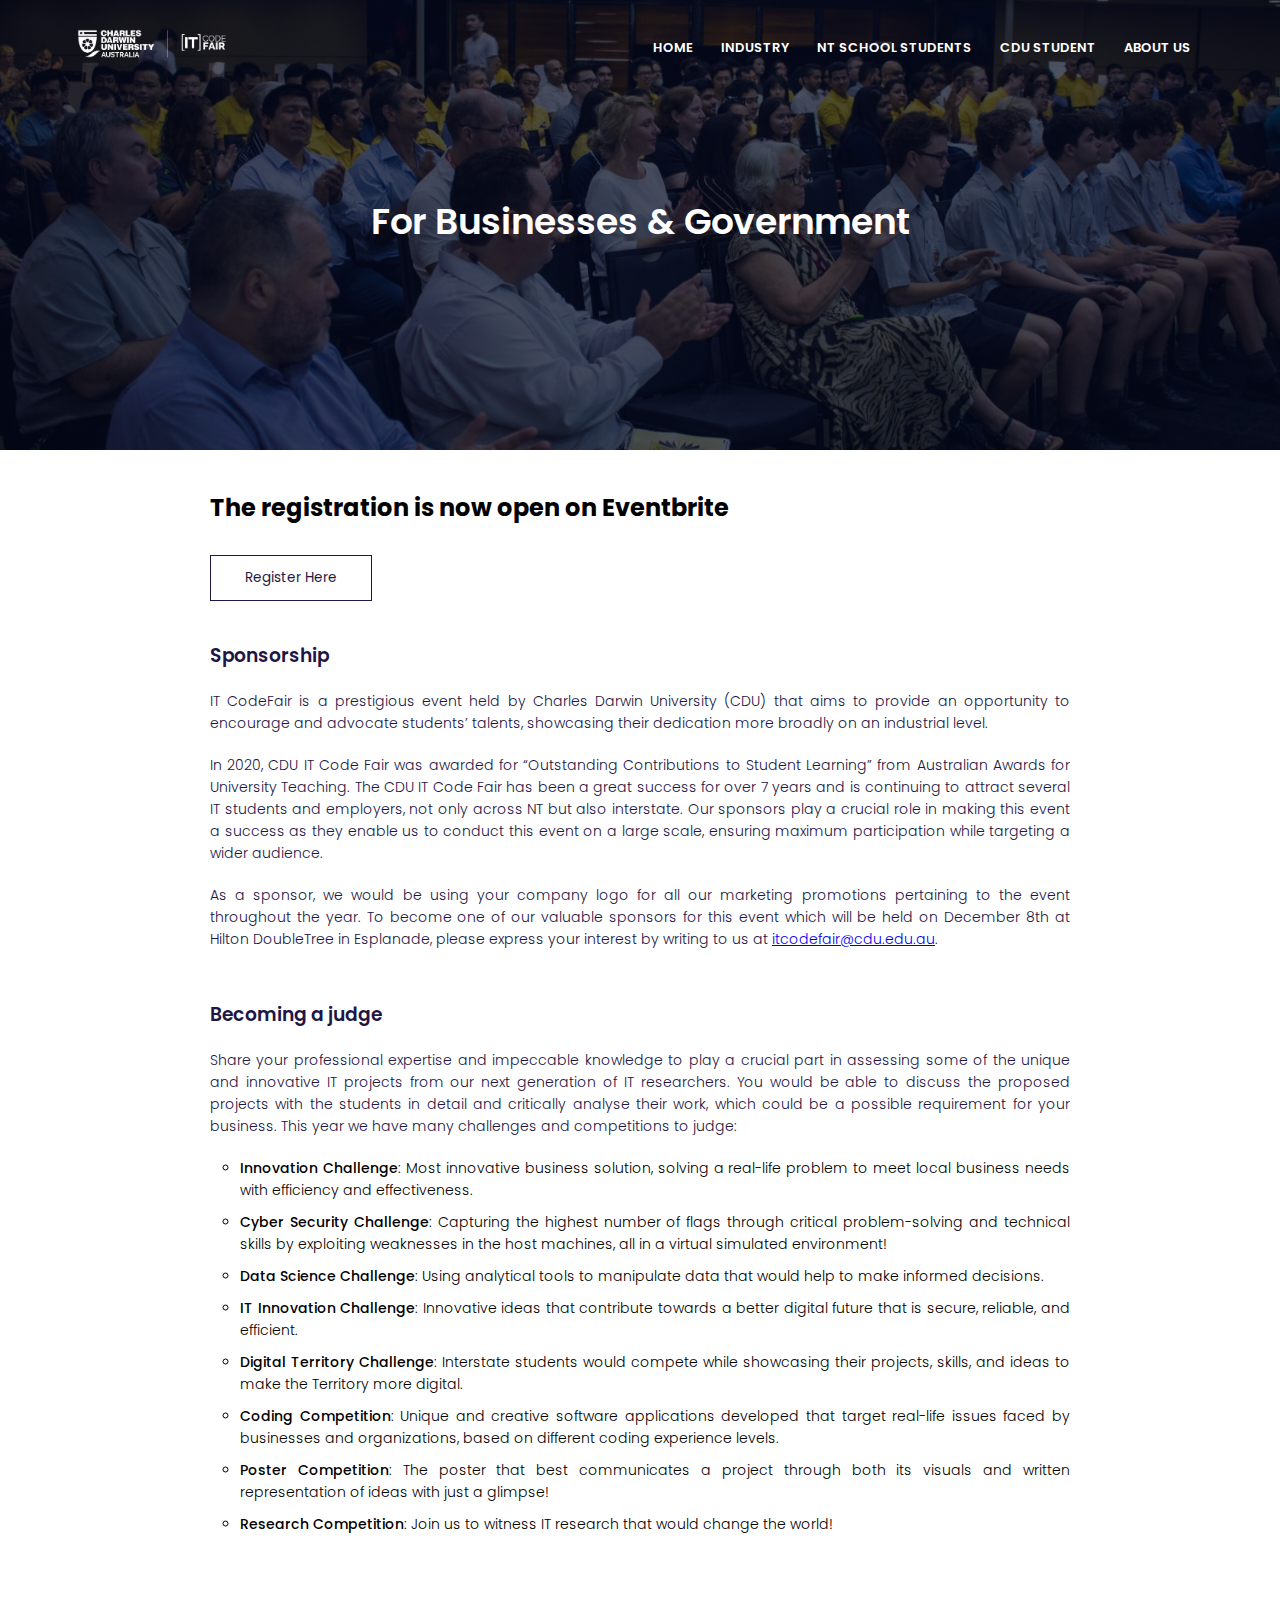
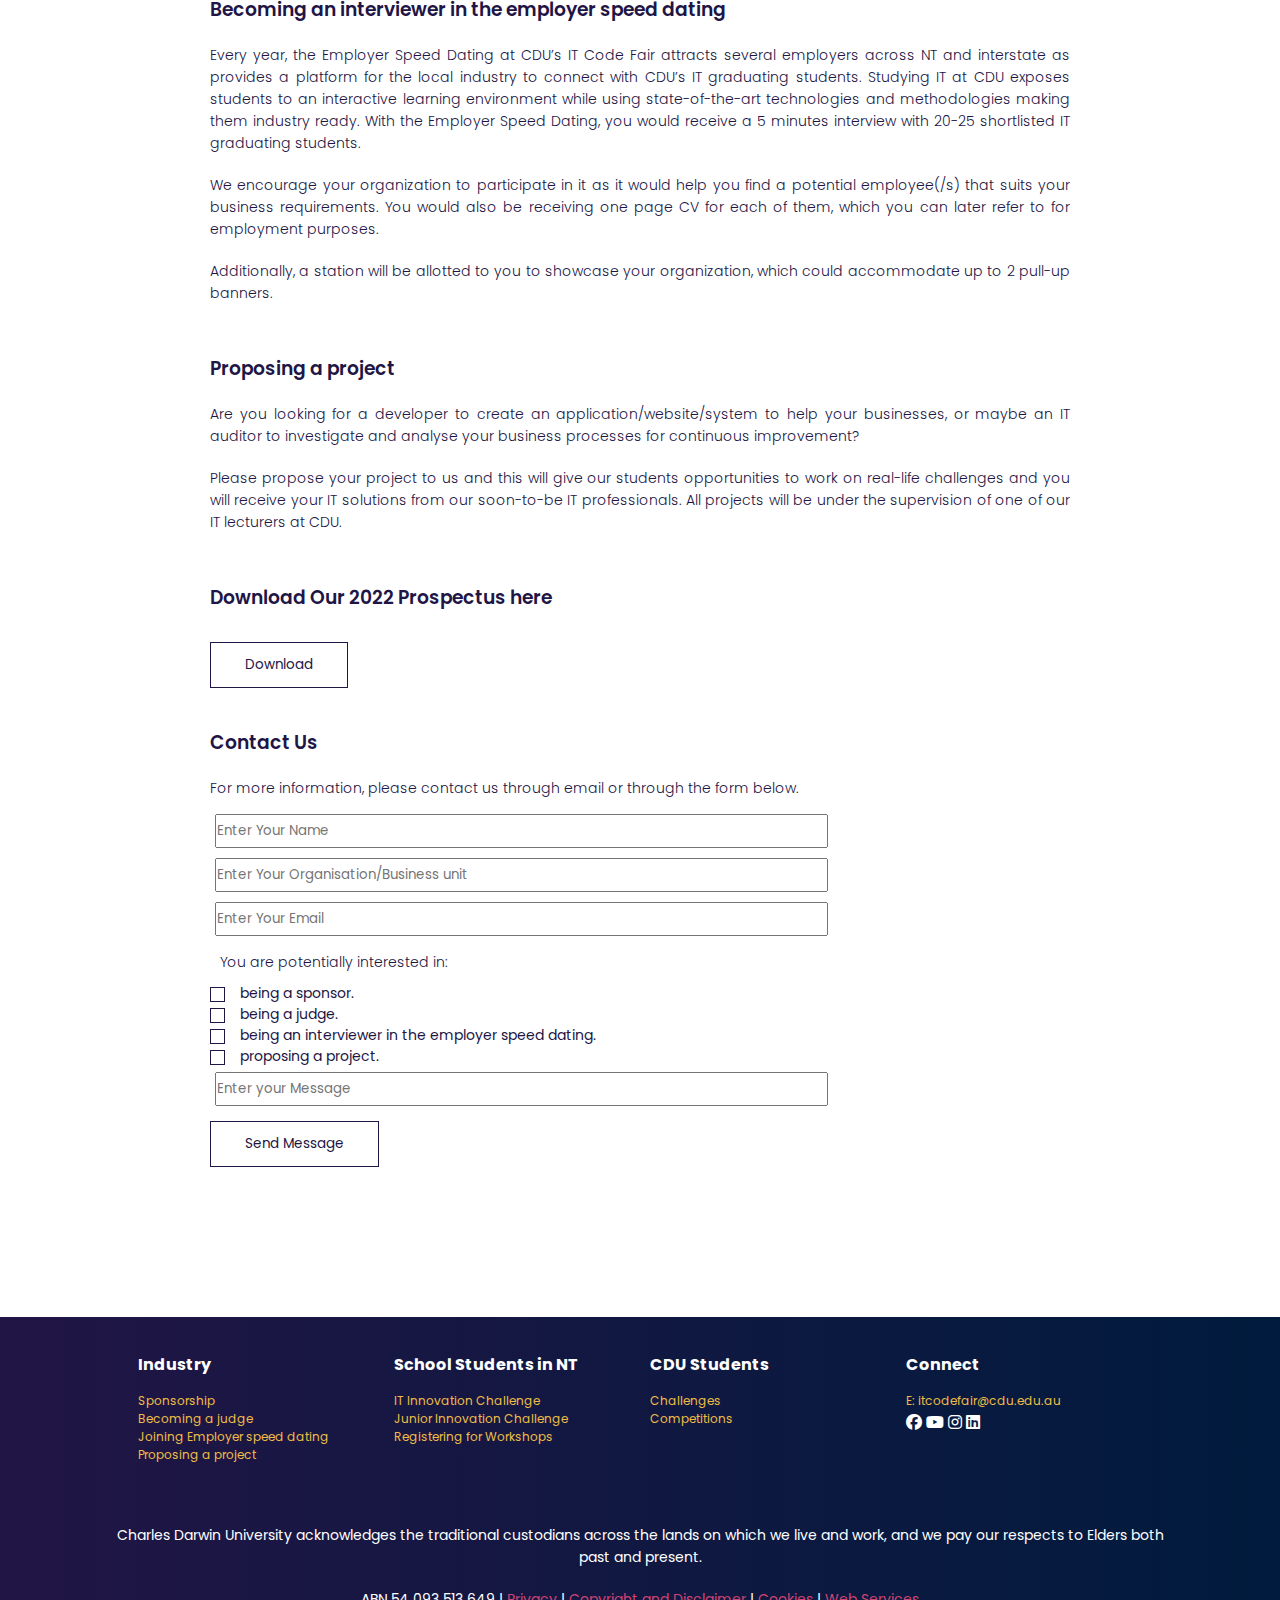
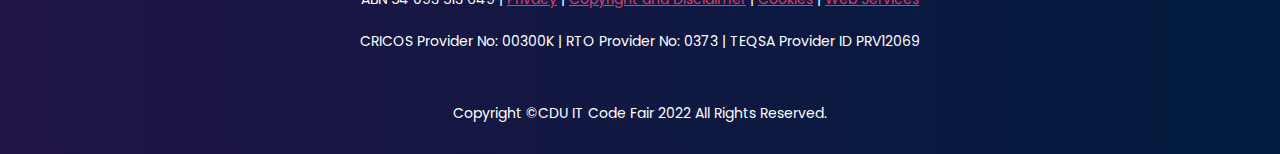
<file: industry.html>
<!DOCTYPE html>
<html>
<head>
    <!-- make the web responsive to screen width -->
    <meta name="viewport" content="width=device-width, initial-scale=1.0">
    <title>CDU Technology Faculty</title>
    <link rel="stylesheet" href="style.css">
    <link rel="preconnect" href="https://fonts.googleapis.com">
    <link rel="preconnect" href="https://fonts.gstatic.com" crossorigin>
    <!-- Add font -->
    <link href="https://fonts.googleapis.com/css2?family=Poppins:wght@100;200;400;500;700&family=Roboto:wght@400;500;700&display=swap" rel="stylesheet">        
    <!-- Add icons -->
    <link rel="stylesheet" href="https://cdnjs.cloudflare.com/ajax/libs/font-awesome/6.4.0/css/all.min.css">
</head>
<body>
    <section class="sub-header-industry">
        <nav>
            <a href="index.html"><img src="web-pics/cdu-it-logo.png"> </a>            
            <div class="nav-links" id="navLinks">
                <!-- Make navigation bar responsive to small screen  -->                
                <i class="fa fa-times" onclick="hideMenu()"></i>
                    <ul>
                        <li><a href="index.html">HOME</a></li>
                        <li><a href="industry.html">INDUSTRY</a></li>                        
                        <li><a href="school-student.html">NT SCHOOL STUDENTS</a></li>
                        <li><a href="cdu-student.html">CDU STUDENT</a></li>
                        <li>
                            <a href="about-us.html">ABOUT US</a>
                            <ul class="dropdown">
                                <li><a href="gallery.html">Gallery></a></li>
                                <li><a href="past-winners.html">Past Winners></a></li>
                                <li><a href="resources.html">Resources></a></li>
                            </ul>
                        </li>                        
                    </ul>
            </div>                 
            <i class="fa fa-bars" onclick="showMenu()"></i>
        </nav>
        <h1>For Businesses & Government</h1>            
    </section>


    <!-- INDUSTRY SECTION -->
    <section class="industry">
        <!-- <img src="web-pics/it-industry.jpg"> -->
        <div class="industry-row">            
            <h2>The registration is now open on Eventbrite</h2>
            <div class="industry-button">
                <a href="https://itcodefairjudge.spinetail.cdu.edu.au/login" class="hero-blue-button blue-button">Register Here</a> 
            </div>
        </div>

        <div class="industry-row">    
            <div class="industry-text">
                <h3>Sponsorship</h3>
                <p>IT CodeFair is a prestigious event held by Charles Darwin University (CDU) that aims to provide an opportunity to encourage and advocate students’ talents, showcasing their dedication more broadly on an industrial level.</p>
                <p>In 2020, CDU IT Code Fair was awarded for “Outstanding Contributions to Student Learning” from Australian Awards for University Teaching. The CDU IT Code Fair has been a great success for over 7 years and is continuing to attract several IT students and employers, not only across NT but also interstate. Our sponsors play a crucial role in making this event a success as they enable us to conduct this event on a large scale, ensuring maximum participation while targeting a wider audience.</p>
                <p>As a sponsor, we would be using your company logo for all our marketing promotions pertaining to the event throughout the year. To become one of our valuable sponsors for this event which will be held on December 8th at Hilton DoubleTree in Esplanade, please express your interest by writing to us at <a href="mailto:itcodefair@cdu.edu.au">itcodefair@cdu.edu.au</a>.</p>
            </div>
        </div>
        
        <div class="industry-row">
            <div class="industry-text">
                <h3>Becoming a judge</h3>
                <p>Share your professional expertise and impeccable knowledge to play a crucial part in assessing some of the unique and innovative IT projects from our next generation of IT researchers. You would be able to discuss the proposed projects with the students in detail and critically analyse their work, which could be a possible requirement for your business. This year we have many challenges and competitions to judge:</p>
                <ul class="list-challenge">
                    <li><span style="font-weight: 500;">Innovation Challenge</span>: Most innovative business solution, solving a real-life problem to meet local business needs with efficiency and effectiveness.</li>
                    <li><span style="font-weight: 500;">Cyber Security Challenge</span>: Capturing the highest number of flags through critical problem-solving and technical skills by exploiting weaknesses in the host machines, all in a virtual simulated environment!</li>
                    <li><span style="font-weight: 500;">Data Science Challenge</span>: Using analytical tools to manipulate data that would help to make informed decisions.</li>
                    <li><span style="font-weight: 500;">IT Innovation Challenge</span>: Innovative ideas that contribute towards a better digital future that is secure, reliable, and efficient.</li>
                    <li><span style="font-weight: 500;">Digital Territory Challenge</span>: Interstate students would compete while showcasing their projects, skills, and ideas to make the Territory more digital.</li>
                    <li><span style="font-weight: 500;">Coding Competition</span>: Unique and creative software applications developed that target real-life issues faced by businesses and organizations, based on different coding experience levels.</li>
                    <li><span style="font-weight: 500;">Poster Competition</span>: The poster that best communicates a project through both its visuals and written representation of ideas with just a glimpse!</li>
                    <li><span style="font-weight: 500;">Research Competition</span>: Join us to witness IT research that would change the world!</li>
                </ul>
            </div>
        </div>
            
        <div class="industry-row">
            <div class="industry-text">
                <h3>Becoming an interviewer in the employer speed dating</h3>
                <p>Every year, the Employer Speed Dating at CDU’s IT Code Fair attracts several employers across NT and interstate as provides a platform for the local industry to connect with CDU’s IT graduating students. Studying IT at CDU exposes students to an interactive learning environment while using state-of-the-art technologies and methodologies making them industry ready. With the Employer Speed Dating, you would receive a 5 minutes interview with 20-25 shortlisted IT graduating students.</p>
                <p>We encourage your organization to participate in it as it would help you find a potential employee(/s) that suits your business requirements. You would also be receiving one page CV for each of them, which you can later refer to for employment purposes.</p>
                <p>Additionally, a station will be allotted to you to showcase your organization, which could accommodate up to 2 pull-up banners.</p>
            </div>
        </div>

        <div class="industry-row">
            <div class="industry-text">
                <h3>Proposing a project</h3>
                <p>Are you looking for a developer to create an application/website/system to help your businesses, or maybe an IT auditor to investigate and analyse your business processes for continuous improvement?</p>
                <p>Please propose your project to us and this will give our students opportunities to work on real-life challenges and you will receive your IT solutions from our soon-to-be IT professionals. All projects will be under the supervision of one of our IT lecturers at CDU.</p>                        
            </div>
        </div>

        <div class="industry-row">
            <h3 style="color: #211545;">Download Our 2022 Prospectus here</h3>
            <div class="industry-button">
                <a href="" class="hero-blue-button blue-button">Download</a> 
            </div>
        </div>

        <div class="industry-row">
            <div class="contact-column">
                <h3>Contact Us</h3>
                <p>For more information, please contact us through email or through the form below.</p>
                <form class="industry-contact-form" action="https://formsubmit.co/itcodefair@cdu.edu.au" method="post">
                    <input type="text" name="name" placeholder="Enter Your Name" required>
                    <input type="hidden" name="_captcha" value="false">
                    <input type="email" name="organization" placeholder="Enter Your Organisation/Business unit" requiM red>
                    <input type="text" name="email" placeholder="Enter Your Email" required>
                    
                    <p style="color: #211545;">You are potentially interested in:</p>
                    
                    <!-- CHECKBOX -->
                    <div class="checkbox-container">
                        <label class="checkbox-label">
                            <input type="checkbox" name="being a sponsor" class="checkbox-input">
                            <span class="checkbox-custom"></span>
                            <span class="checkbox-text">being a sponsor.</span>
                        </label>
                        <label class="checkbox-label">
                            <input type="checkbox" name="being a judge" class="checkbox-input">
                            <span class="checkbox-custom"></span>
                            <span class="checkbox-text">being a judge.</span>
                        </label>
                        <label class="checkbox-label">
                            <input type="checkbox" name="being an interviewer in the employer speed dating" class="checkbox-input">
                            <span class="checkbox-custom"></span>
                            <span class="checkbox-text">being an interviewer in the employer speed dating.</span>
                        </label>
                        <label class="checkbox-label">
                            <input type="checkbox" name="proposing a project" class="checkbox-input">
                            <span class="checkbox-custom"></span>
                            <span class="checkbox-text">proposing a project.</span>
                        </label>
                    </div>
                    

                    <!-- MESSAGE BOX -->
                    <di class="message-box">
                        <input type="text" rows="8" placeholder="Enter your Message" name="message"  required >
                        
                    </div>
                    
                    <div class="message-button">
                        <button type="submit"  onclick="Sent()" class="hero-blue-button blue-button">Send Message</button>
                    </div>
                    
                </form>
                
                    
                </form>
            </div>
        </div>
    </section>
    



    <!-- FOOTER -->
    <section class="footer">
        <div class="footer-row">
            <div class="footer-col">
                <h4>Industry</h4>
                <h6>Sponsorship</h6>
                <h6>Becoming a judge</h6>
                <h6>Joining Employer speed dating</h6>
                <h6>Proposing a project</h6>
            </div>
            <div class="footer-col">
                <h4>School Students in NT</h4>
                <h6>IT Innovation Challenge</h6>
                <h6>Junior Innovation Challenge</h6>
                <h6>Registering for Workshops</h6>
            </div>
            <div class="footer-col">
                <h4>CDU Students</h4>
                <h6>Challenges</h6>
                <h6>Competitions</h6>
            </div>
            <div class="footer-col">
                <h4>Connect</h4>
                <h6>E: itcodefair@cdu.edu.au</h6>
                <div class="icons">
                    <i class="fa-brands fa-facebook"></i>
                    <i class="fa-brands fa-youtube"></i>
                    <i class="fa-brands fa-instagram"></i>
                    <i class="fa-brands fa-linkedin"></i>                 
                </div>
            </div>
        </div>
        <div class="footer-last">
            <p>Charles Darwin University acknowledges the traditional custodians across the lands on which we live and work, and we pay our respects to Elders both past and present.</p>
            <P>
                ABN 54 093 513 649 | 
                <span class="footer-links">  
                    <a href="https://www.cdu.edu.au/files/2023-02/cdu-privacy-notice.pdf" style="text-decoration: underline; color: #d04372;">Privacy</a></span> 
                | <span class="footer-links">
                    <a href="https://www.cdu.edu.au/about-cdu/copyright-disclaimer" style="text-decoration: underline; color: #d04372;">Copyright and Disclaimer</a></span> 
                | <span class="footer-links">
                    <a href="https://www.cdu.edu.au/files/2022-03/cdu-cookie-notice.pdf" style="text-decoration: underline; color: #d04372;">Cookies</a> </span> 
                | <span class="footer-links">
                    <a href="mailto:webservices@cdu.edu.au" style="text-decoration: underline; color: #d04372;">Web Services</a></span>
            </P>
            <p>CRICOS Provider No: 00300K | RTO Provider No: 0373 | TEQSA Provider ID PRV12069</p>
            <p class="copyright">Copyright ©CDU IT Code Fair 2022 All Rights Reserved.</p>
        </div>       
        
    </section>
    
    <!-- JAVASCRIPT -->
    <script>
        function Sent()
{
    prompt("Message Sent");
}        // Toggling menu
        var navLinks = document.getElementById("navLinks");            
        function showMenu(){
            navLinks.style.right = "0";               
        }            
        function hideMenu(){
            navLinks.style.right = "-200px";               
        }
    </script>

</body>
</html>
</file>
<file: style.css>
/* General style ----------------*/
* {
    margin: 0;
    padding: 0;
    font-family: 'Poppins', sans-serif;
}
.header {
    min-height: 100vh;
    width: 100%;
    background-image: linear-gradient(rgba(4,9,30,0.7), rgba(4,9,30,0.7)), url(web-pics/CDU-campus.jpg);
    background-position: center;
    background-size: cover;
    position: relative;
}
body{
    display: flex;
    flex-direction: column;
    min-height: 100vh;
}
p{
    color: #211545;
    font-size: 14px;
    font-weight: 300;
    line-height: 22px;
    padding: 10px;
}
.row{
    margin-top: 5%;
    display: flex;
    justify-content: space-between;
}

h1{
    font-size: 36px;
    font-weight: 600;
}

.logo {
    width: 200px;
    height: auto;
  }


/* Navigation bar */
nav{
    display: flex;
    padding: 2% 6%;
    justify-content: space-between;
    align-items: center;
}
nav img {
    width: 150px;
}
.nav-links {
    flex: 1;
    text-align: right;
}

/* Navigation bar */
.nav-links ul li {
    list-style: none;
    display: inline-block;
    padding: 8px 12px;
    position: relative;
}
.nav-links ul li a{
    color: #fff;
    text-decoration: none;
    text-transform: uppercase;
    font-size: 13px;
    font-weight: 600;
}
.nav-links ul li::after {
    content: '';
    width: 0%;
    height: 2px;
    background: #EFBD47;
    display: block;
    margin: auto;
    transition: 0.5s;
}
.nav-links ul li:hover::after {
    width: 100%;
}
nav .fa{
    display: none;    
}

.nav-links ul li .dropdown {
    display: none;
    position: absolute;
    padding: 10px;
    border-radius: 0px 0px 4px 4px;
    text-align: left;
    z-index: 999
}

.nav-links ul li .dropdown li {
    display: block;
    padding: 10px 0;
}

.nav-links ul li:hover .dropdown {
    display: block;
}

/* Text box - Header */
.text-box {
    margin-top: 50px;
    position: absolute;
    width: 90%;
    top: 50%;
    left: 50%;
    transform: translate(-50%, -50%);
    color: #fff;
    text-align: center;
}
.text-box h1 {
    font-size: 62px;
}
.text-box h4 {
    font-weight: 300;
}
.text-box p{
    font-size: 14px;
    margin: 10px 0 40px;
    color: white;
}

/* Button */
.hero-button{
    display: inline-block;
    text-decoration: none;
    color: white;
    border: 1px solid white;
    padding: 12px 34px;
    font-size: 13.5px;
    background: transparent;
    position: relative;
    cursor: pointer;
}
.hero-button:hover{
    border: 1px solid #EFBD47;
    background: #EFBD47;
    color: #211545;
    transition: 0.5s;
}
.yellow-button{
    border: 1px solid #EFBD47;
    background: transparent;
    color: #EFBD47;
}
.yellow-button:hover{
    color: white;
}

.hero-blue-button{
    display: inline-block;
    text-decoration: none;
    color: white;
    border: 1px solid white;
    padding: 12px 34px;
    font-size: 13.5px;
    background: transparent;
    position: relative;
    cursor: pointer;
}
.hero-blue-button:hover{
    border: 1px solid #211545;
    background: #211545;
    color: #211545;
    transition: 0.5s;
}
.blue-button{
    border: 1px solid #211545;
    background: transparent;
    color: #211545;
}
.blue-button:hover{
    color: white;
}

/* Adjust for smaller screen devices */
@media(max-width: 750px){
    .text-box h1 {
        font-size: 20px;
    }
    .nav-links ul li {
        display: block;
    }
    /* menu for small screen */
    .nav-links {
        position: fixed;
        background: #211545;
        height: 100vh;
        width: 200px;
        top: 0;
        right: -200px;
        text-align: left;
        z-index: 2;
        transition: 0.5s;
    }
    nav .fa{
        display: block;
        color: white;
        margin: 10px;
        font-size: 22px;
        cursor: pointer;
    }
    .nav-links ul{
        padding: 30px;
    }
}

/* HOME - ACTIVITIES SECTION ----------------------- */
.activities{
    width: 80%;
    margin: auto;
    text-align: center;
    padding-top: 100px;
}
.activities h1{
    font-size: 36px;
    font-weight: 600;
}
.activities .row{
    display: grid;
    grid-template-columns: repeat(2,1fr);
    grid-gap: 20px 30px;    
    position: relative;
}
.activities-column{
    flex-basis: 31%;    
    border-radius: 4px;
    border: solid;
    border-color: rgba(33, 21, 69, 0.2);
    margin-bottom: 5%;
    padding: 20px 12px;
    box-sizing: border-box;
    transition: 0.5s;
}
h3{
    text-align: center;
    font-weight: 600;
    margin: 10px 0;
    color: #211545;
}
.activities-column:hover{
    box-shadow: 0 0 20px 0px rgb(33,21,69,0.5);
}
/* row align - sml scr */
@media(max-width: 700px){
    .row{
        flex-direction: column;
    }
}

/* HOME - SIGNIFICANCE SECTION ----------------------- */
.significances{
    width: 80%;
    margin: auto;
    text-align: center;
    padding-top: 50px;
}
.significances-column{
    flex-basis: 32%;
    border-radius: 10px;
    position: relative;
    overflow: hidden;
    max-width: 1170px;
    display: grid;
    grid-template-columns: repeat(2,1fr);
    grid-gap: 50px 30px;
    padding: 40px;
}

.significances-column .significances-right{
    overflow: hidden;
}
.significances-column .significances-right img{
    width: 100%;
    height: 100%;
    object-fit: cover;
}

.significances-column .significances-left {
    padding-left: 20px;
    font-size: 15px;
    line-height: 26px;
    padding-bottom: 10px;
    text-align: justify;
    color: #211545;
    margin-top: -10px;
}

@media (max-width: 900px){
    .significances-column .significances-left .significances-content{
        padding-left: 0;
    }
}
@media (max-width: 700px){
    .significances-column{
        width: 90%;        
        grid-template-columns: 1fr;        
    }
}

/* HOME - ACHIEVEMENT SECTION ----------------------- */
.achievements{
    width: 80%;
    margin: auto;
    text-align: center;
    padding-top: 100px;
}
.achievements-row {
    display: grid;
    grid-template-columns: repeat(3,1fr);
    grid-gap: 20px 30px;    
    position: relative;
    margin: 30px;
}
.achievements-column{
    flex-basis: 31%;
    border-radius: 10px;
    margin-bottom: 5%;
    /* text-align: center; */
    position: relative;
    overflow: hidden;
}
.achievements-column img{
    width: 100%;
    border-radius: 10px;
    display: block;
}
.achievements-column p{
    padding: 0;
}
.achievements-column h3{
    margin-top: 16px;
    margin-bottom: 15px;
    text-align: center;
    font-size: 16px;
    font-weight: normal;
    color: #211545;
}

/* HOME - TESTIMONIAL SECTION ----------------------- */
.testimonials{
    width: 80%;
    margin: auto;
    text-align: center;
    padding-top: 50px;
}

.testi-column{
    flex-basis: 80%;
    position: relative;
    overflow: auto;
    margin: center;
    display: grid;
    grid-template-columns: repeat(2,1fr);
    grid-gap: 20px 0px;
    padding: 30px;    
    max-width: 1150px;
    align-items: center;
    justify-content: center;
}

.testi-column .testi-left img{
    width: 90%;
    height: auto;
    object-fit: cover;
}

.testi-column .testi-right {
    max-width: 400px;
    font-size: 15px;
    line-height: 26px;    
    text-align: justify;
    color: #211545;
    overflow: hidden;
}

@media (max-width: 700px){
    .testi-column{
        width: 90%;        
        grid-template-columns: 1fr;        
    }
}


/* HOME - NEWS SECTION ----------------------- */
.news{
    width: 80%;
    margin: auto;
    text-align: center;
    padding-top: 100px;
}
.news-col{
    flex-basis: 32%;
    background: #fffdf7;
    border-radius: 10px;
    margin-bottom: 2%;
    padding: 20px 12px;
    box-sizing: border-box;
    transition: 0.5s;
    position: relative;
    overflow: hidden;
}
.news-col img{
    width: 100%;
    display: block;
    border-radius: 10px
}
.news-column:hover{
    box-shadow: 0 0 20px 0px rgb(33,21,69,0.3);
}


/* HOME - SPONSOR SECTION ----------------------- */
.sponsors{
    width: 85%;
    margin: auto;
    text-align: center;
    padding-top: 100px;
}
.sponsor-col{
    display: grid;
    grid-template-columns: repeat(4,1fr);
    grid-gap: 30px 30px;    
    position: relative;
    margin: 30px;
}
.sponsor-row{
    flex-basis: 31%;
    border-radius: 10px;
    margin-bottom: 5%;
    /* text-align: center; */
    position: relative;
    overflow: hidden;
}
.sponsor-col img {
    max-width: 100%;
    height: auto;
  }

@media screen and (max-width: 768px) {
    .sponsor-row .sponsor-col img {
      width: 80%;
    }
  }
  
  @media screen and (max-width: 480px) {
    .sponsor-row .sponsor-col img {
      width: 60%;
    }
  }

/* HOME - CALL TO ACTION ----------------------- */
.call-to-action{
    margin: 100px auto;
    width: 80%;
    background-image: linear-gradient(rgba(0,0,0,0.7),rgba(0,0,0,0.7)),url(web-pics/enroll.jpg);
    background-position: center;
    background-size: cover;
    border-radius: 10px;
    text-align: center;
    padding: 100px 0;
}
.call-to-action h1{
    color: white;
    margin-bottom: 40px;
    padding: 0;
}
@media(max-width:700px){
    .call-to-action h1{
        font-size: 24px;
    }
}

/* HOME - FOOTER SECTION ----------------------- */
.footer {
    margin-top: 50px;
    width: 100%;
    background: linear-gradient(to right, #211545, #001b3d);
    color: #fff;
}
.footer-row{
    width: 80%;
    margin: auto;
    display: flex;
    flex-wrap: flex-start;
    align-items: flex-start;
    justify-content: space-between;
}
.footer-col{
    flex-basis: 25%;
    padding: 10px;
}
.footer-col h4{
    width: fit-content;
    margin-bottom: 15px;
    margin-top: 25px;
    position: relative;
}
.icons .fa{
    color: white;
    margin: 0px 5px;
    cursor: pointer;
    padding: 18px 0;
    font-size: 18px;       
}
.footer h6{
    font-weight: 400;
    font-size: 12px;
    cursor: pointer;  
    color: #EFBD47;
}
.footer h6:hover{
    text-decoration: underline;
}
.footer-last{
    width: 85%;
    margin: auto;
    margin-top: 40px;
    text-align: center;
}
.footer-last p{
    font-weight: 400;
    color: white;
}

.footer-links{
    color:#d04372
}
.footer-links:hover {
    cursor: pointer;
    text-decoration: underline;
}
.copyright{
    margin-top: 30px;
    margin-bottom: 20px;
}



/* ******
****** */
/* SUB-PAGES -----------------------*/
/* ******
****** */

/* SUB-HEADER - SUB-PAGES -----------------------*/
.sub-header{
    height: 50vh;
    width: 100%;
    background-image: linear-gradient(rgba(4,9,30,0.7),rgba(4,9,30,0.7)),url(web-pics/banner1.jpg);
    background-position: center;
    background-size: cover;
    text-align: center;
    color: white;
}
.sub-header h1{
    font-size: 36px;
    font-weight: 600;
    margin-top: 100px;
}


/* INDUSTRY PAGE ----------------------- */
.sub-header-industry{
    height: 50vh;
    width: 100%;
    background-image: linear-gradient(rgba(4,9,30,0.7),rgba(4,9,30,0.7)),url(web-pics/it-industry.jpg);
    background-position: center;
    background-size: cover;
    text-align: center;
    color: white;
}
.sub-header-industry h1{
    font-size: 36px;
    font-weight: 600;
    margin-top: 100px;
}
.industry{
    width: 75%;
    margin: auto;
    padding-bottom: 50px;  
    align-items: left;
}
.industry-button{
    margin-top: 30px;
    margin-left: 10px;
}
.industry-row{
    margin: 40px;
    text-align: justify;
}
.industry-row h2{
    margin-left: 10px;
}
.industry-row h3{
    text-align: left;
    margin-left: 10px;
    color: #211545;
}
.industry-row p{
    color: #211545
}
.list-challenge {
    margin-left: 30px;
    font-size: 14px;
    font-weight: 300;
    line-height: 22px;
    padding: 10px;
    list-style-type: circle;
}
.list-challenge li {
    margin-bottom: 10px;
}
.industry-contact-form{
    margin-left: 10px;
}

/* Checkbox */
.checkbox-label {
    display: flex;
    position: relative;
    padding-left: 30px;
    margin:auto; 
    cursor: pointer;
    font-size: 16px;
    text-align: left; 
    align-items: end;
}
.checkbox-label:before,
.checkbox-label:after {
    content: none !important;
}

.checkbox-input {
    position: absolute;
    opacity: 0;
    cursor: pointer;
    height: 0;
    width: 0;
}

/* Create a custom checkbox */
.checkbox-custom {
    position: absolute;
    top: 4px;
    left: 0;
    height: 13px;
    width: 13px;
    background-color: transparent;
    border: 1px solid #211545;
}

/* On mouse-over, add a background color */
.checkbox-label:hover .checkbox-input ~ .checkbox-custom {
    background-color: #ccc;
}

/* When the checkbox is checked, add a blue background */
.checkbox-input:checked ~ .checkbox-custom {
    background-color: #211545;
}

/* Create the checkmark/indicator (hidden when not checked) */
.checkbox-custom:after {
    content: "";
    position: absolute;
    display: none;
}

/* Show the checkmark when checked */
.checkbox-input:checked ~ .checkbox-custom:after {
    display: block;
}

/* Style the checkmark/indicator */
.checkbox-label .checkbox-custom:after {
    left: 3px;
    position: absolute;
    height: 8px;
    width: 5px;
    border: solid white;
    border-width: 0 3px 3px 0;
    -webkit-transform: rotate(45deg);
    -ms-transform: rotate(45deg);
    transform: rotate(45deg);
}
.checkbox-text {
    font-size: 14px;
    color: #211545;
}

.message-box textarea{
    width: 100%;
    margin-top: 10px;
    margin-bottom: 10px;
}
.message-button button{
    margin: 10px;
}
input[type="text"], input[type="email"] {
    width: 70%;
    height: 30px;
    margin: 5px;
}

/* BLOG PAGE ----------------------- */
.school-student-page{
    width: 80%;
    margin: auto;
    text-align: center;
    padding-top: 100px;
}
.school-student-column{
    flex-basis: 32%;
    background: #fffdf7;
    border-radius: 10px;
    margin-bottom: 5%;
    padding: 20px 12px;
    box-sizing: border-box;
    transition: 0.5s;
    position: relative;
    overflow: hidden;
}
.school-student-column img{
    width: 100%;
    display: block;
    border-radius: 10px
}
.school-student-column:hover{
    box-shadow: 0 0 20px 0px rgb(33,21,69,0.3);
}

/* BLOG POST PAGE ----------------------- */
.challenge-post{
    width: 80%;
    margin: auto;
    padding: 60px 0;
}
.challenge-main{
    flex-basis: 65%;
}
.challenge-main img{
    width: 100%;
}
.challenge-main h2{
    color: #211545;
    font-weight: 600;
    margin: 30px 0;
}
.challenge-main p{
    color: #211545;
    padding: 0;
    text-align: justify;
}
.challenge-side{
    flex-basis: 32%;
    margin-top: -10px;
}
.challenge-side h3{
    background: #211545;
    color: white;
    padding: 7px 0;
    font-size: 16px;
    margin-bottom: 20px;
}
.challenge-side div{
    display: flex;
    align-items: center;
    justify-content: space-between;
    color:#555;
    padding: 8px;
    box-sizing: border-box;
}
.challenge-button{
    margin-top: 30px;
}
@media(max-width:700px){
    .sub-header h1{
        font-size: 24px;
    }
}


/* ABOUT US PAGE ----------------------- */
.about-us {
    width: 90%;
    margin: auto;
    padding-top: 70px;
}
.about-us-content{
    width: 100%;
    min-height: 60vh;
    display: grid;
    place-items: center;
}
.about-us-row{
    width: 90%;
    max-width: 1170px;
    display: grid;
    grid-template-columns: repeat(2,1fr);
    padding: 20px;
}
.about-us-row .about-us-left{
    overflow: hidden;
}
.about-us-row .about-us-left img{
    width: 100%;
    height: auto;
    object-fit: cover;
}
.about-us-row .about-us-left p{
    text-align: center;
    font-style: italic;
}
.about-us-row .about-us-right{
    display: flex;
    align-items: center;
    margin-top: -20px;
}
.about-us-row .about-us-right .about-us-content{
    padding-left: 20px;
}
.about-us-row .about-us-right .about-us-content p{
    font-size: 14px;
    padding-bottom: 10px;
    text-align: justify;
}
.about-us-content2{
    width: 80%;
    margin-left: 45px;   
    color:#211545; 
}
.about-us-content2 p{
    font-size: 14px;
    margin-left: -10px;
}
.about-us-content2 h2{
    font-size: large;
}

@media (max-width: 900px){
    .about-us-row .about-us-right .about-us-content{
        padding-left: 0;
    }
}
@media (max-width: 900px){
    .about-us-row{
        width: 90%;        
        grid-template-columns: 1fr;        
    }
}


/* PAST WINNERS PAGE ----------------------- */
.past-winners {
    width: 90%;
    margin: auto;
    padding-top: 70px; 
}
.past-winners-content{
    width: 100%;
    min-height: 60vh;
    place-items: center;
}
.past-winners-content h2{
    color: #211545;
    font-size: 27px;
}
.past-winners-content h3{
    text-align: left;
    color: #831826;
}
.iframe-container {
    position: relative;
    width: 100%;   
    padding-bottom: 56.25%; 
    height: 0;
    overflow: hidden;
}

.iframe-container iframe {
    position: absolute;
    top: 0;
    left: 0;
    width: 100%;
    height: 100%;
}

/* GALLERY PAGE ----------------------- */
.gallery{
    width: 90%;
    margin: auto;
    text-align: center;
    padding-top: 50px;
}
.gallery .row{
    display: grid;
    grid-template-columns: repeat(4,1fr);
    grid-gap: 20px 20px;
    margin: 10px 50px 50px 50px;
}
.gallery-column{
    flex-basis: 32%;
    background: #fffdf7;
    border-radius: 10px;
    margin-bottom: 5%;
    padding: 20px 12px;
    box-sizing: border-box;
    transition: 0.5s;
    position: relative;
    overflow: hidden;
}
.main-event-img img{
    max-width: 100%;
    height: auto;
}
.gallery-column img{
    width: 100%;
    display: block;
    border-radius: 10px
}
.gallery-column:hover{
    box-shadow: 0 0 20px 0px rgb(33,21,69,0.3);
}
@media(max-width: 750px){
    .gallery .row {
        grid-template-columns: repeat(3,1fr);
    }
    .gallery-column h4{
        font-size: 13px;
    }
}

.year{
    display: inline-block;
    background: #211545;
    border-radius: 10px;
    margin-top: 60px;
    margin-bottom: 0px;
    color: white;
    padding: 5px 30px 5px 30px;
}


/* RESOURCES PAGE -----------------------*/
.resources{
    width: 80%;
    margin: auto;
    text-align: center;
    padding-top: 0px;
    box-sizing: border-box;
    outline: none; border:none;
    text-decoration: none;
    text-transform: capitalize;
}

.container{
    max-width: 1200px;
    margin: 100px auto;
    display: flex;
    flex-wrap: wrap;
    align-items: flex-start;
    gap:20px;
 }
 
 .container .main-video-container{
    flex:1 1 700px;
    border-radius: 5px;
    box-shadow: 0 5px 15px rgba(0,0,0,.1);
    background-color: #fff;
    padding: 15px;
 }
 
 .container .main-video-container .main-video{
    margin-bottom: 7px;
    border-radius: 5px;
    width: 100%;
 }
 
 .container .main-video-container .main-vid-title{
    font-size: 15px;
    color:#444;
 }
 
 .container .video-list-container{
    flex:1 1 350px;
    height: 372px;
    overflow-y: scroll;
    border-radius: 5px;
    box-shadow: 0 5px 15px rgba(0,0,0,.1);
    background-color: #fff;
    padding:15px;
 }
 
 .container .video-list-container::-webkit-scrollbar{
    width: 10px;
 }
 
 .container .video-list-container::-webkit-scrollbar-track{
    background-color: #fff;
    border-radius: 5px;
 }
 
 .container .video-list-container::-webkit-scrollbar-thumb{
    background-color: #211545;
    border-radius: 5px;
 }
 
 .container .video-list-container .list{
    display: flex;
    align-items: center;
    text-align: left;
    gap:15px;
    padding:10px;
    background-color: #eee;
    cursor: pointer;
    border-radius: 5px;
    margin-bottom: 10px;
 }
 
 .container .video-list-container .list:last-child{
    margin-bottom: 0;
 }
 
 .container .video-list-container .list.active{
    background-color: rgba(33,21,69,.9);
 }
 
 .container .video-list-container .list.active .list-title{
    color:#fff;
 }
 
 .container .video-list-container .list .list-video{
    width: 100px;
    border-radius: 5px;
 }
 
 .container .video-list-container .list .list-title{
    font-size: 12px;
    color:#444;
 }
</file>
